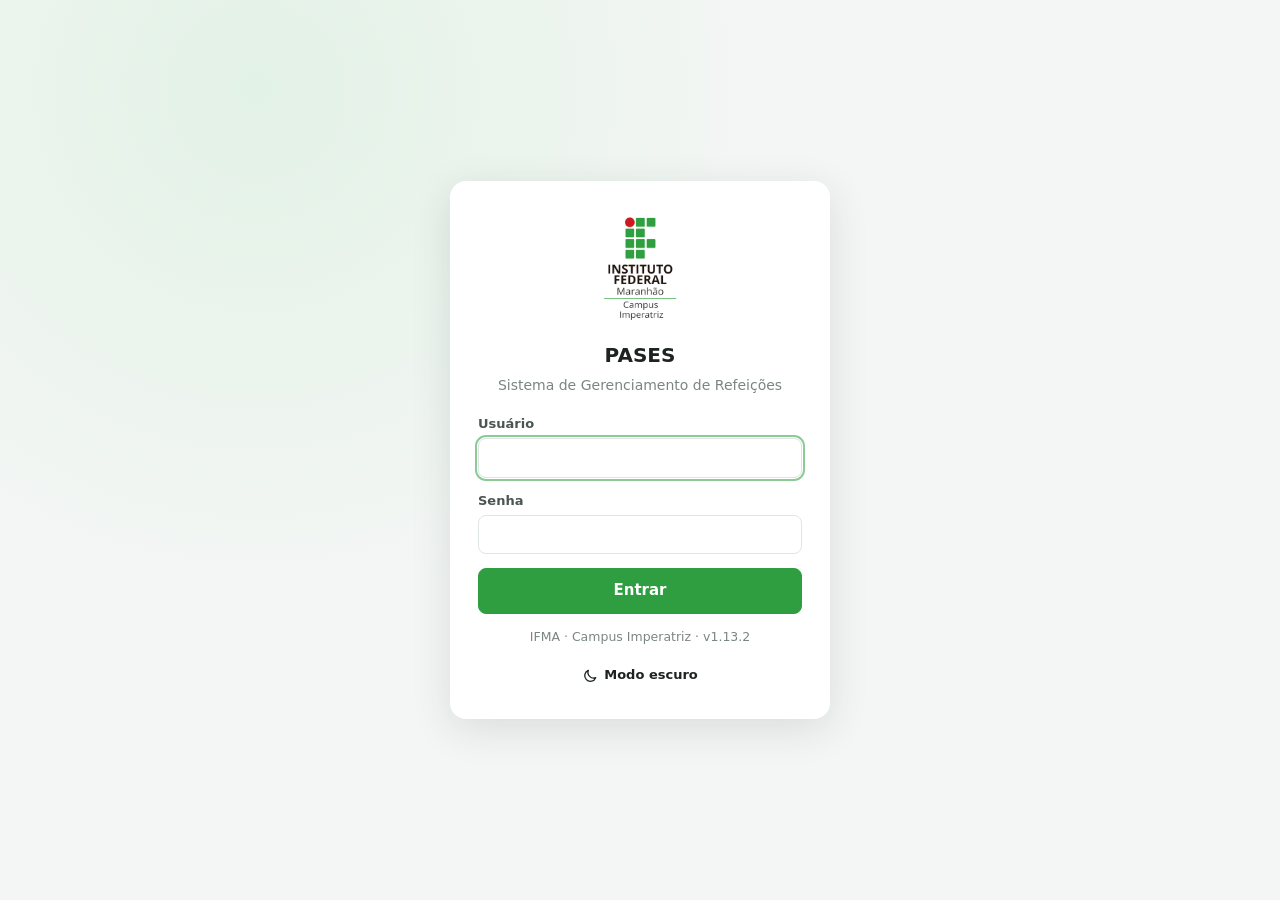
<file: index.html>
<!doctype html>
<html lang="pt-BR">
<head>
  <meta charset="utf-8">
  <meta name="viewport" content="width=device-width, initial-scale=1, viewport-fit=cover">
  <meta name="theme-color" content="#f4f6f5">
  <title>PASES · Gerenciamento de Refeições</title>
  <meta name="description" content="Registro de refeições do Programa de Alimentação Estudantil · IFMA Campus Imperatriz">
  <link rel="icon" href="assets/simbolo-ifma.png">
  <script>
    // aplica o tema antes de desenhar a página, para não piscar em claro quando a escolha é o modo escuro
    try { var t = localStorage.getItem('pases_tema') || (matchMedia('(prefers-color-scheme: dark)').matches ? 'escuro' : 'claro'); document.documentElement.dataset.tema = t; } catch (e) {}
  </script>
  <link rel="stylesheet" href="css/app.css?v=1.13.0">
  <script src="config.js"></script>
</head>
<body>
  <div id="app"><div class="vazio">Carregando…</div></div>
  <div class="avisos" id="avisos" aria-live="polite"></div>
  <script type="module" src="js/app.js"></script>
</body>
</html>
</file>
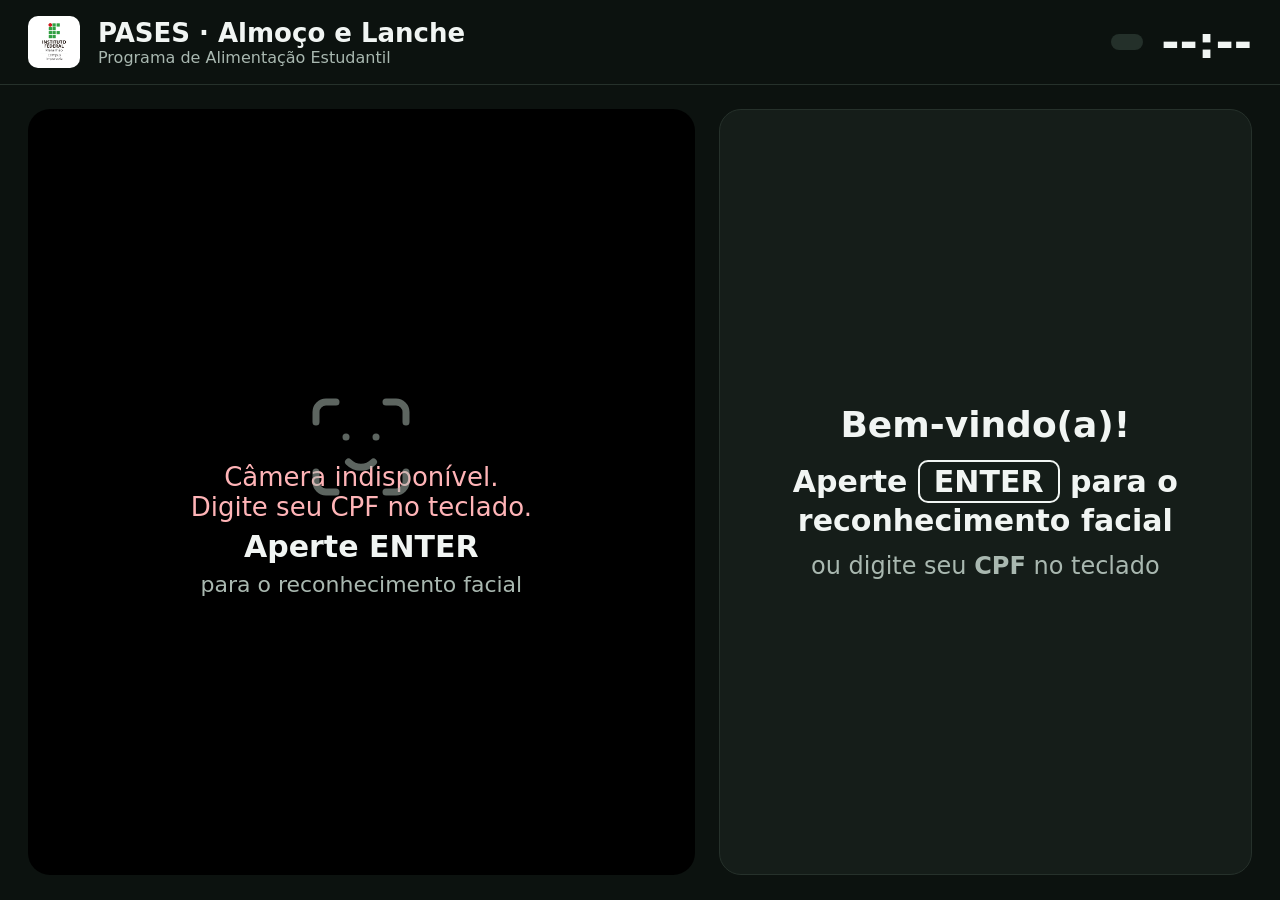
<file: tela-aluno.html>
<!doctype html>
<html lang="pt-BR">
<head>
  <meta charset="utf-8">
  <meta name="viewport" content="width=device-width, initial-scale=1">
  <title>PASES · Tela do aluno</title>
  <link rel="icon" href="assets/simbolo-ifma.png">
  <script src="config.js"></script>
  <style>
    :root { --verde: #2f9e41; --vermelho: #d0262c; --ambar: #e0a33a; --fundo: #0c120f; --cartao: #151d19; --linha: #26312b; --tinta: #f1f5f3; --tinta-2: #a9b8b0; }
    * { box-sizing: border-box; }
    [hidden] { display: none !important; }
    html, body { margin: 0; height: 100%; background: var(--fundo); color: var(--tinta); font-family: system-ui, -apple-system, "Segoe UI", Roboto, Arial, sans-serif; overflow: hidden; }
    .topo { display: flex; align-items: center; gap: 18px; padding: 16px 28px; border-bottom: 1px solid var(--linha); }
    .topo img { height: 52px; }
    .topo h1 { margin: 0; font-size: 26px; font-weight: 700; }
    .topo small { display: block; color: var(--tinta-2); font-size: 16px; font-weight: 500; }
    .topo .espaco { flex: 1; }
    .hora { font-size: 44px; font-weight: 700; font-variant-numeric: tabular-nums; }
    .faixa { padding: 8px 16px; border-radius: 99px; font-weight: 700; font-size: 17px; background: #24302a; }
    .faixa.ok { background: #1d4d2a; color: #b7f0c5; }
    .faixa.fora { background: #5a3d0a; color: #ffd98f; }
    main { display: grid; grid-template-columns: minmax(0, 1.25fr) minmax(0, 1fr); gap: 24px; padding: 24px 28px; height: calc(100vh - 86px); }
    .camera { position: relative; background: #000; border-radius: 22px; overflow: hidden; }
    .camera video, .camera canvas { position: absolute; inset: 0; width: 100%; height: 100%; }
    .camera video { object-fit: contain; transform-origin: center; }
    .camera.espera video, .camera.espera canvas, .camera.espera .dica { visibility: hidden; }
    .camera .repouso { position: absolute; inset: 0; display: none; place-items: center; text-align: center; color: var(--tinta-2); padding: 30px; }
    .camera.espera .repouso { display: grid; }
    .repouso svg { width: 120px; height: 120px; opacity: .55; }
    .repouso b { display: block; font-size: 30px; color: var(--tinta); margin: 18px 0 8px; }
    .repouso span { font-size: 22px; }
    .modalidade { font-size: 30px; font-weight: 800; padding: 14px; border-radius: 16px; background: var(--verde); border: 3px solid #b7f0c5; }
    .modalidade.lanche { background: #3b7dd8; border-color: #c4dcff; }
    .modalidade small { display: block; font-size: 14px; font-weight: 600; letter-spacing: .5px; text-transform: uppercase; opacity: .85; }
    .escolha { display: grid; grid-template-columns: 1fr 1fr; gap: 12px; }
    .escolha .opcao { font-size: 26px; font-weight: 800; padding: 12px; border-radius: 16px; border: 3px solid var(--linha); color: var(--tinta-2); opacity: .55; display: flex; align-items: center; justify-content: center; gap: 10px; }
    .escolha .opcao.sel { opacity: 1; color: #fff; background: var(--verde); border-color: #b7f0c5; transform: scale(1.04); }
    .escolha .opcao.lanche.sel { background: #3b7dd8; border-color: #c4dcff; }
    .escolha .opcao .tecla { font-size: 20px; }
    .escolha-nota { margin: 0; font-size: 18px; color: var(--tinta-2); }
    .escolha-nota b { color: #ffd98f; }
    body.embed .topo, body.embed .barra-ctrl { display: none; }
    body.embed main { height: 100vh; padding: 14px; gap: 14px; }
    .camera .dica { position: absolute; left: 50%; bottom: 22px; transform: translateX(-50%); background: rgba(0,0,0,.65); padding: 10px 22px; border-radius: 99px; font-size: 22px; font-weight: 600; white-space: nowrap; }
    .camera .semcam { position: absolute; inset: 0; display: grid; place-items: center; text-align: center; font-size: 26px; color: #ffb4b7; padding: 30px; }
    .painel { overflow: hidden; background: var(--cartao); border: 1px solid var(--linha); border-radius: 22px; padding: 24px 28px; display: flex; flex-direction: column; justify-content: center; gap: 14px; text-align: center; }
    .painel h2 { margin: 0; font-size: 36px; line-height: 1.15; }
    .painel p { margin: 0; font-size: 24px; color: var(--tinta-2); }
    .painel .grande { font-size: 30px; color: var(--tinta); font-weight: 600; }
    .cpf { font-family: ui-monospace, Consolas, monospace; font-size: 52px; letter-spacing: 4px; background: #0b100d; border: 1px solid var(--linha); border-radius: 16px; padding: 18px; }
    .fotos { display: grid; grid-template-columns: 1fr 1fr; gap: 16px; }
    .fotos.uma { grid-template-columns: 28vh; justify-content: center; }
    .fotos.uma .foto { height: 36vh; }
    .foto { position: relative; height: 30vh; width: 100%; background: #0b100d; border-radius: 16px; overflow: hidden; display: grid; place-items: center; color: var(--tinta-2); font-size: 18px; border: 3px solid transparent; }
    .foto img { position: absolute; inset: 0; width: 100%; height: 100%; object-fit: contain; }
    .foto span { position: absolute; left: 10px; top: 10px; background: rgba(0,0,0,.65); padding: 4px 12px; border-radius: 99px; font-size: 15px; color: #fff; }
    .foto.sem { color: #ffb4b7; font-weight: 700; }
    .icone { width: 84px; height: 84px; flex: none; border-radius: 50%; display: grid; place-items: center; margin: 0 auto; }
    .icone svg { width: 50px; height: 50px; }
    .ok .icone { background: var(--verde); } .erro .icone { background: var(--vermelho); } .aviso .icone { background: var(--ambar); }
    .ok .foto { border-color: var(--verde); }
    .nome { font-size: 32px; font-weight: 800; line-height: 1.15; }
    .sub { font-size: 22px; color: var(--tinta-2); }
    .tecla { display: inline-block; border: 2px solid currentColor; border-radius: 10px; padding: 2px 14px; font-weight: 800; }
    .opcoes { display: grid; grid-template-columns: 1fr 1fr; gap: 14px; }
    .opcao { font-size: 28px; font-weight: 800; padding: 14px; border-radius: 16px; border: 3px solid #36443d; background: #0b100d; }
    .opcao.sel { background: var(--verde); border-color: #b7f0c5; }
    .opcao.sel.lanche { background: #3b7dd8; border-color: #c4dcff; }
    .girando { width: 70px; height: 70px; border: 7px solid #2a3831; border-top-color: var(--verde); border-radius: 50%; margin: 0 auto; animation: g 0.9s linear infinite; }
    @keyframes g { to { transform: rotate(360deg); } }
    .barra-ctrl { position: fixed; right: 12px; bottom: 12px; display: flex; gap: 8px; opacity: 0; transition: opacity .2s; }
    body:hover .barra-ctrl { opacity: 1; }
    .barra-ctrl button { background: #25302b; color: #fff; border: 1px solid #36443d; border-radius: 8px; padding: 8px 14px; font-size: 14px; cursor: pointer; }
    @media (max-width: 900px) { main { grid-template-columns: 1fr; height: auto; } .camera { height: 50vh; } .painel h2 { font-size: 30px; } }
  </style>
</head>
<body>
  <div class="topo">
    <img src="assets/logo-ifma.png" alt="IFMA" style="background:#fff;border-radius:10px;padding:4px">
    <div><h1>PASES · Almoço e Lanche</h1><small>Programa de Alimentação Estudantil</small></div>
    <span class="espaco"></span>
    <span class="faixa" id="faixa"></span>
    <span class="hora" id="hora">--:--</span>
  </div>
  <main>
    <div class="camera espera" id="camera">
      <video id="video" autoplay muted playsinline></video>
      <canvas id="over"></canvas>
      <div class="dica" id="dica">Olhe para a câmera</div>
      <div class="semcam" id="semcam" hidden>Câmera indisponível.<br>Digite seu CPF no teclado.</div>
      <div class="repouso"><div><svg viewBox="0 0 24 24" fill="none" stroke="currentColor" stroke-width="1.4" stroke-linecap="round" stroke-linejoin="round"><path d="M3 7V5a2 2 0 0 1 2-2h2M17 3h2a2 2 0 0 1 2 2v2M21 17v2a2 2 0 0 1-2 2h-2M7 21H5a2 2 0 0 1-2-2v-2"/><path d="M9 10h.01M15 10h.01M9.5 15a3.5 3.5 0 0 0 5 0"/></svg>
        <div id="repouso-txt"><b>Aperte ENTER</b><span>para o reconhecimento facial</span></div></div></div>
    </div>
    <section class="painel" id="painel"></section>
  </main>
  <div class="barra-ctrl"><button id="cheia">Tela cheia</button></div>
  <script type="module" src="js/tela-aluno.js"></script>
</body>
</html>
</file>
<file: css/app.css>
/* PASES Refeições · IFMA Campus Imperatriz */
:root {
  --verde: #2f9e41;
  --verde-escuro: #1f7a2f;
  --verde-claro: #e7f5ea;
  --vermelho: #c81a20;
  --vermelho-claro: #fdecec;
  --ambar: #b86e00;
  --ambar-claro: #fff4df;
  --azul: #2563a8;
  --azul-claro: #e8f0fa;
  --tinta: #1c2320;
  --tinta-2: #4b5651;
  --tinta-3: #7b8681;
  --linha: #dfe5e2;
  --fundo: #f4f6f5;
  --cartao: #ffffff;
  --sombra: 0 1px 2px rgba(20, 30, 25, .06), 0 4px 16px rgba(20, 30, 25, .06);
  --raio: 10px;
  --fonte: system-ui, -apple-system, "Segoe UI", Roboto, "Helvetica Neue", Arial, sans-serif;
  --mono: ui-monospace, "Cascadia Mono", Consolas, monospace;
}
* { box-sizing: border-box; }
html, body { margin: 0; height: 100%; }
body { font-family: var(--fonte); color: var(--tinta); background: var(--fundo); font-size: 15px; line-height: 1.45; }
button, input, select, textarea { font: inherit; color: inherit; }
a { color: var(--azul); }
h1, h2, h3 { margin: 0; line-height: 1.2; }
h1 { font-size: 22px; font-weight: 650; }
h2 { font-size: 17px; font-weight: 650; }
h3 { font-size: 15px; font-weight: 650; }
.oculto, [hidden] { display: none !important; }
.btn svg, .pilula svg, .caixa svg, .kpi svg, h2 svg, .nav svg { width: 16px; height: 16px; flex: none; vertical-align: -3px; }
h2 svg { width: 18px; height: 18px; margin-right: 4px; color: var(--verde); }
.mudo { color: var(--tinta-3); }
.pequeno { font-size: 13px; }
.num { font-variant-numeric: tabular-nums; }
.linha-flex { display: flex; gap: 10px; align-items: center; flex-wrap: wrap; }
.espaco { flex: 1; }

/* ------------------------------------------------ botões e campos */
.btn { display: inline-flex; align-items: center; gap: 6px; border: 1px solid var(--linha); background: #fff;
  padding: 8px 14px; border-radius: 8px; cursor: pointer; font-weight: 550; white-space: nowrap; text-decoration: none; color: var(--tinta); }
.btn:hover { border-color: #c4ccc8; background: #fafbfa; }
.btn:disabled { opacity: .5; cursor: not-allowed; }
.btn.primario { background: var(--verde); border-color: var(--verde); color: #fff; }
.btn.primario:hover { background: var(--verde-escuro); }
.btn.perigo { color: var(--vermelho); border-color: #f0c5c6; }
.btn.perigo:hover { background: var(--vermelho-claro); }
.btn.fantasma { border-color: transparent; background: transparent; }
.btn.pequeno { padding: 5px 10px; font-size: 13px; }
.campo { display: flex; flex-direction: column; gap: 4px; min-width: 0; }
.campo > span { font-size: 13px; color: var(--tinta-2); font-weight: 550; }
input[type=text], input[type=password], input[type=date], input[type=time], input[type=number], input[type=search],
input[type=datetime-local], select, textarea {
  border: 1px solid var(--linha); border-radius: 8px; padding: 8px 10px; background: #fff; min-width: 0; width: 100%; }
input:focus, select:focus, textarea:focus, .btn:focus-visible { outline: 2px solid color-mix(in srgb, var(--verde) 55%, transparent); outline-offset: 1px; }
textarea { resize: vertical; min-height: 70px; }
.check { display: inline-flex; gap: 8px; align-items: center; cursor: pointer; }
.grade { display: grid; gap: 12px; grid-template-columns: repeat(auto-fit, minmax(200px, 1fr)); }

/* ------------------------------------------------ layout do painel */
.shell { display: grid; grid-template-columns: 236px 1fr; min-height: 100vh; }
.lateral { background: #fff; border-right: 1px solid var(--linha); padding: 18px 12px; display: flex; flex-direction: column; gap: 4px;
  position: sticky; top: 0; height: 100vh; overflow-y: auto; }
.marca { display: flex; gap: 10px; align-items: center; padding: 0 8px 18px; }
.marca img { width: 34px; height: 36px; object-fit: contain; }
.marca b { display: block; font-size: 16px; letter-spacing: .2px; }
.marca small { color: var(--tinta-3); font-size: 12px; }
.nav a { display: flex; align-items: center; gap: 10px; padding: 9px 10px; border-radius: 8px; color: var(--tinta-2); text-decoration: none; font-weight: 550; }
.nav a:hover { background: var(--fundo); color: var(--tinta); }
.nav a.ativo { background: var(--verde-claro); color: var(--verde-escuro); }
.nav a .contagem { margin-left: auto; background: var(--vermelho); color: #fff; border-radius: 99px; font-size: 11px; padding: 1px 7px; }
.nav svg { width: 18px; height: 18px; flex: none; }
.usuario-box { margin-top: auto; border-top: 1px solid var(--linha); padding: 12px 8px 0; font-size: 13px; }
.usuario-box b { display: block; }
.conteudo { padding: 24px 28px 48px; min-width: 0; }
.cabecalho { display: flex; align-items: flex-end; gap: 12px; flex-wrap: wrap; margin-bottom: 18px; }
.cabecalho p { margin: 4px 0 0; color: var(--tinta-3); }
.cartao { background: var(--cartao); border: 1px solid var(--linha); border-radius: var(--raio); padding: 16px 18px; box-shadow: var(--sombra); }
.cartao + .cartao { margin-top: 16px; }
.cartao > h2 { margin-bottom: 12px; }
.barra-filtros { display: flex; gap: 10px; flex-wrap: wrap; align-items: flex-end; margin-bottom: 14px; }
.barra-filtros .campo { min-width: 150px; }
.menu-movel { display: none; }

@media (max-width: 860px) {
  .shell { grid-template-columns: 1fr; }
  .lateral { position: fixed; inset: 0 30% 0 0; z-index: 50; transform: translateX(-102%); transition: transform .2s; height: 100%; }
  .lateral.aberta { transform: none; box-shadow: 0 0 0 100vmax rgba(0,0,0,.3); }
  .conteudo { padding: 16px 16px 40px; }
  .menu-movel { display: inline-flex; }
}

/* ------------------------------------------------ indicadores */
.kpis { display: grid; gap: 12px; grid-template-columns: repeat(auto-fit, minmax(170px, 1fr)); margin-bottom: 16px; }
.kpi { background: #fff; border: 1px solid var(--linha); border-radius: var(--raio); padding: 14px 16px; }
.kpi span { font-size: 13px; color: var(--tinta-2); }
.kpi b { display: block; font-size: 28px; font-weight: 650; margin-top: 2px; font-variant-numeric: tabular-nums; }
.kpi small { color: var(--tinta-3); font-size: 12px; }
.kpi.kpi-alerta b { color: var(--vermelho); }
.kpi.kpi-aviso b { color: var(--ambar); }

/* ------------------------------------------------ tabelas */
.tabela-wrap { overflow-x: auto; border: 1px solid var(--linha); border-radius: var(--raio); background: #fff; }
table.tabela { width: 100%; border-collapse: collapse; font-size: 14px; }
.tabela th { text-align: left; font-size: 12px; text-transform: uppercase; letter-spacing: .4px; color: var(--tinta-3); font-weight: 650;
  padding: 10px 12px; border-bottom: 1px solid var(--linha); background: #fafbfa; position: sticky; top: 0; cursor: default; white-space: nowrap; }
.tabela th[data-ord] { cursor: pointer; }
.tabela th[data-ord]:hover { color: var(--tinta); }
.tabela td { padding: 9px 12px; border-bottom: 1px solid #eef2f0; vertical-align: top; }
.tabela tr:last-child td { border-bottom: 0; }
.tabela tbody tr.clicavel { cursor: pointer; }
.tabela tbody tr.clicavel:hover td { background: #f7faf8; }
.tabela td.num, .tabela th.num { text-align: right; }
.tabela tr.sem-foto td { background: var(--vermelho-claro); }
.tabela tr.sem-foto td:first-child { box-shadow: inset 4px 0 0 var(--vermelho); }
.tabela tr.excluido td { color: var(--tinta-3); text-decoration: line-through; background: #f7f7f7; }
.vazio { padding: 28px; text-align: center; color: var(--tinta-3); }
.paginacao { display: flex; gap: 8px; align-items: center; justify-content: flex-end; padding: 10px 2px; font-size: 13px; color: var(--tinta-3); }

.selo { display: inline-flex; align-items: center; gap: 4px; font-size: 11.5px; font-weight: 650; padding: 2px 8px; border-radius: 99px; white-space: nowrap;
  background: #eef1f0; color: var(--tinta-2); }
.selo.verde { background: var(--verde-claro); color: var(--verde-escuro); }
.selo.vermelho { background: var(--vermelho); color: #fff; }
.selo.vermelho-suave { background: var(--vermelho-claro); color: var(--vermelho); }
.selo.ambar { background: var(--ambar-claro); color: var(--ambar); }
.selo.azul { background: var(--azul-claro); color: var(--azul); }
.selo svg { width: 12px; height: 12px; }

/* ------------------------------------------------ abas */
.abas { display: flex; gap: 4px; border-bottom: 1px solid var(--linha); margin-bottom: 16px; overflow-x: auto; }
.abas button { border: 0; background: none; padding: 10px 14px; cursor: pointer; font-weight: 600; color: var(--tinta-3); border-bottom: 2px solid transparent; white-space: nowrap; }
.abas button.ativo { color: var(--verde-escuro); border-bottom-color: var(--verde); }

/* ------------------------------------------------ gráficos */
.grafico { width: 100%; height: auto; display: block; overflow: visible; }
.grafico .eixo { stroke: #cfd6d3; stroke-width: 1; }
.grafico .grade-h { stroke: #eef2f0; stroke-width: 1; }
.grafico text { font-size: 11px; fill: var(--tinta-3); font-family: var(--fonte); }
.grafico .barra { fill: var(--verde); }
.grafico .barra.fora { fill: #e0a33a; }
.grafico .barra.lanche { fill: #3b7dd8; }
.grafico .barra:hover { opacity: .8; }
.dica { position: fixed; pointer-events: none; background: var(--tinta); color: #fff; padding: 6px 9px; border-radius: 6px; font-size: 12.5px; z-index: 200;
  transform: translate(-50%, calc(-100% - 10px)); white-space: nowrap; }
.legenda { display: flex; gap: 14px; font-size: 12.5px; color: var(--tinta-2); margin-top: 6px; }
.legenda i { display: inline-block; width: 10px; height: 10px; border-radius: 3px; margin-right: 5px; vertical-align: -1px; }
.duas-col { display: grid; grid-template-columns: 1fr 1fr; gap: 16px; }
@media (max-width: 1000px) { .duas-col { grid-template-columns: 1fr; } }

/* ------------------------------------------------ modal e avisos */
.fundo-modal { position: fixed; inset: 0; background: rgba(15, 22, 18, .45); display: grid; place-items: center; z-index: 100; padding: 16px; }
.modal { background: #fff; border-radius: 14px; width: min(640px, 100%); max-height: calc(100vh - 32px); overflow: auto; box-shadow: 0 20px 60px rgba(0,0,0,.25); }
.modal.largo { width: min(920px, 100%); }
.modal header { padding: 16px 20px; border-bottom: 1px solid var(--linha); display: flex; align-items: center; gap: 10px; position: sticky; top: 0; background: #fff; z-index: 1; }
.modal header h2 { flex: 1; }
.modal .corpo { padding: 18px 20px; display: flex; flex-direction: column; gap: 14px; }
.modal footer { padding: 14px 20px; border-top: 1px solid var(--linha); display: flex; gap: 10px; justify-content: flex-end; position: sticky; bottom: 0; background: #fff; }
.avisos { position: fixed; right: 16px; bottom: 16px; display: flex; flex-direction: column; gap: 8px; z-index: 300; }
.aviso { background: var(--tinta); color: #fff; padding: 11px 16px; border-radius: 10px; box-shadow: var(--sombra); max-width: 380px; font-size: 14px; animation: sobe .2s; }
.aviso.erro { background: var(--vermelho); }
.aviso.ok { background: var(--verde-escuro); }
@keyframes sobe { from { transform: translateY(8px); opacity: 0; } }
.caixa { border-radius: 8px; padding: 10px 12px; font-size: 14px; }
.caixa.info { background: var(--azul-claro); color: #1b4a80; }
.caixa.aviso-caixa { background: var(--ambar-claro); color: #7a4a00; }
.caixa.erro-caixa { background: var(--vermelho-claro); color: #8d1216; }
.caixa.ok-caixa { background: var(--verde-claro); color: var(--verde-escuro); }

/* ------------------------------------------------ fotos */
.fotos-par { display: grid; grid-template-columns: 1fr 1fr; gap: 12px; }
/* ficha do aluno: caixa em pé, para a foto do SUAP (retrato) aparecer inteira */
.ficha-fotos .foto-box { aspect-ratio: 3 / 4; max-height: 50vh; width: 100%; background: #1b2420; color: #cfd8d3; }
.foto-box { background: #eef1f0; border-radius: 10px; aspect-ratio: 4 / 3; display: grid; place-items: center; overflow: hidden; position: relative; color: var(--tinta-3); font-size: 13px; text-align: center; }
.foto-box img { position: absolute; inset: 0; width: 100%; height: 100%; object-fit: contain; }
.foto-box .rotulo { position: absolute; left: 8px; top: 8px; background: rgba(0,0,0,.6); color: #fff; font-size: 11px; padding: 2px 8px; border-radius: 99px; }
.foto-box.sem { background: var(--vermelho-claro); color: var(--vermelho); font-weight: 650; }
.miniatura { width: 38px; height: 38px; border-radius: 8px; object-fit: cover; background: #eef1f0; display: block; }
.cards-faces { display: grid; gap: 14px; grid-template-columns: repeat(auto-fill, minmax(320px, 1fr)); }
.dl { display: grid; grid-template-columns: 150px 1fr; gap: 6px 12px; font-size: 14px; }
.dl dt { color: var(--tinta-3); }
.dl dd { margin: 0; }

/* ------------------------------------------------ login */
.tela-login { min-height: 100vh; display: grid; place-items: center; padding: 16px;
  background: radial-gradient(circle at 20% 10%, #e3f2e6, transparent 40%), var(--fundo); }
.login-cartao { width: min(380px, 100%); background: #fff; border-radius: 16px; padding: 28px; box-shadow: 0 10px 40px rgba(20,40,30,.12); display: flex; flex-direction: column; gap: 14px; }
.login-cartao img { width: 120px; align-self: center; }
.login-cartao h1 { text-align: center; font-size: 20px; }
.login-cartao p { text-align: center; margin: -6px 0 6px; color: var(--tinta-3); font-size: 14px; }

/* ------------------------------------------------ balcão (tela do operador) */
.balcao { height: 100vh; display: grid; grid-template-rows: auto 1fr; background: #0f1512; color: #eef3f0; overflow: hidden; }
.balcao-topo { display: flex; align-items: center; gap: 14px; padding: 10px 16px; background: #161e1a; border-bottom: 1px solid #25302b; flex-wrap: wrap; }
.balcao-topo img { height: 32px; }
.balcao-topo .btn { padding: 7px 10px; font-size: 13px; }
@media (max-width: 1500px) { .balcao-topo { gap: 6px; padding: 8px 10px; } .balcao-topo .relogio { font-size: 22px; } .balcao-topo .pilula { font-size: 11.5px; padding: 4px 8px; } .balcao-topo .btn { padding: 6px 8px; font-size: 12.5px; } .balcao-topo .titulo small { display: none; } }
.balcao-topo .titulo b { display: block; font-size: 16px; }
.balcao-topo .titulo small { color: #9fb0a8; font-size: 12px; }
.relogio { font-size: 26px; font-weight: 650; font-variant-numeric: tabular-nums; letter-spacing: .5px; }
.pilula { display: inline-flex; align-items: center; gap: 6px; padding: 5px 11px; border-radius: 99px; font-size: 13px; font-weight: 650; background: #25302b; color: #cfe0d7; }
.pilula.ok { background: #1d4d2a; color: #b7f0c5; }
.pilula.aviso { background: #5a3d0a; color: #ffd98f; }
.pilula.erro { background: #5c1618; color: #ffc1c3; }
.pilula i { width: 8px; height: 8px; border-radius: 50%; background: currentColor; display: inline-block; }
.balcao .btn { background: #202a25; border-color: #2e3a34; color: #e6eee9; }
.balcao .btn:hover { background: #2a3630; }
.balcao .btn.primario { background: var(--verde); border-color: var(--verde); color: #fff; }
.balcao-corpo { display: grid; grid-template-columns: minmax(0, 1.5fr) minmax(340px, 1fr); gap: 16px; padding: 16px; min-height: 0; }
.camera-area { position: relative; background: #000; border-radius: 14px; overflow: hidden; display: grid; place-items: center; min-height: 0; }
.camera-area video { width: 100%; height: 100%; object-fit: contain; }
.camera-area video.espelho, .camera-area canvas.espelho { transform: scaleX(-1); }
.camera-area canvas.sobreposicao { position: absolute; inset: 0; width: 100%; height: 100%; pointer-events: none; }
.camera-status { position: absolute; left: 14px; bottom: 14px; right: 14px; display: flex; gap: 8px; flex-wrap: wrap; }
.camera-falha { position: absolute; inset: 0; display: grid; place-items: center; text-align: center; padding: 24px; background: #1a1112; color: #ffc1c3; }
.camera-falha b { font-size: 22px; display: block; margin-bottom: 8px; }
.painel-direito { display: flex; flex-direction: column; gap: 14px; min-height: 0; }
.caixa-escura { background: #161e1a; border: 1px solid #25302b; border-radius: 14px; padding: 16px; }
.mensagem-balcao { font-size: 20px; font-weight: 650; min-height: 58px; }
.mensagem-balcao small { display: block; font-size: 14px; font-weight: 500; color: #9fb0a8; margin-top: 4px; }
.cpf-visor { font-family: var(--mono); font-size: 34px; letter-spacing: 2px; text-align: center; padding: 12px; border-radius: 10px; background: #0b100d; border: 1px solid #2e3a34; min-height: 66px; }
.tipos { display: grid; grid-template-columns: 1fr 1fr; gap: 10px; margin-top: 10px; }
.tipos button { padding: 16px 8px; font-size: 20px; font-weight: 700; border-radius: 12px; border: 2px solid #3a4a42; background: #202a25; color: #eef3f0; cursor: pointer; }
.tipos button b { display: inline-block; min-width: 30px; padding: 0 6px; margin-right: 6px; border: 2px solid currentColor; border-radius: 8px; }
.tipos button:hover { background: #2a3630; }
.tipos button.sel { background: var(--verde); border-color: #b7f0c5; box-shadow: 0 0 0 3px rgba(47,158,65,.35); }
.teclado { display: grid; grid-template-columns: repeat(3, 1fr); gap: 8px; margin-top: 10px; }
.teclado button { padding: 14px 0; font-size: 22px; font-weight: 650; border-radius: 10px; border: 1px solid #2e3a34; background: #202a25; color: #eef3f0; cursor: pointer; }
.teclado button:hover { background: #2a3630; }
.teclado button.ok { background: var(--verde); border-color: var(--verde); }
.teclado button.apagar { font-size: 16px; }
.ultimos { flex: 1; min-height: 0; overflow: auto; }
.ultimos ul { list-style: none; margin: 0; padding: 0; }
.ultimos li { display: flex; gap: 10px; align-items: center; padding: 7px 0; border-bottom: 1px solid #222c27; font-size: 14px; }
.ultimos li .hora { font-variant-numeric: tabular-nums; color: #9fb0a8; width: 46px; }
.ultimos li .nome { flex: 1; min-width: 0; overflow: hidden; text-overflow: ellipsis; white-space: nowrap; }
.ultimos li.sem-foto { color: #ffb4b7; }
.resultado-overlay { position: absolute; inset: 0; display: grid; place-items: center; background: rgba(8, 12, 10, .82); z-index: 5; padding: 20px; }
.resultado-cartao { background: #fff; color: var(--tinta); border-radius: 18px; padding: 26px 30px; width: min(620px, 100%); text-align: center; box-shadow: 0 30px 80px rgba(0,0,0,.5); }
.resultado-cartao .icone { width: 72px; height: 72px; border-radius: 50%; display: grid; place-items: center; margin: 0 auto 12px; color: #fff; }
.resultado-cartao .icone svg { width: 40px; height: 40px; }
.resultado-cartao.ok .icone { background: var(--verde); }
.resultado-cartao.erro .icone { background: var(--vermelho); }
.resultado-cartao.aviso .icone { background: var(--ambar); }
.resultado-cartao h2 { font-size: 26px; }
.resultado-cartao p { font-size: 17px; color: var(--tinta-2); margin: 8px 0 0; }
.resultado-cartao .fotos-par { margin-top: 16px; }
@media (max-width: 900px) { .balcao-corpo { grid-template-columns: 1fr; overflow: auto; } .camera-area { min-height: 300px; } }

/* ------------------------------------------------ impressão */
@media print {
  .lateral, .barra-filtros, .abas, .nao-imprimir, .btn { display: none !important; }
  .shell { display: block; }
  .conteudo { padding: 0; }
  .cartao { box-shadow: none; break-inside: avoid; }
  body { background: #fff; }
  .so-impressao { display: block !important; }
}
.so-impressao { display: none; }

/* v1.4: modalidade do aluno no balcão e pedido de troca */
.modalidade-balcao { margin-top: 10px; padding: 12px 14px; border-radius: 12px; font-size: 24px; font-weight: 800; text-align: center; border: 2px solid #b7f0c5; background: var(--verde); color: #fff; }
.modalidade-balcao.lanche { background: #3b7dd8; border-color: #c4dcff; }
.modalidade-balcao small { display: block; font-size: 12px; font-weight: 600; opacity: .85; text-transform: uppercase; letter-spacing: .5px; }
.lista-busca { display: grid; gap: 4px; margin: 4px 0; }
.item-busca { text-align: left; padding: 8px 10px; border: 1px solid var(--linha, #dfe6e1); border-radius: 8px; background: #fff; cursor: pointer; font: inherit; }
.item-busca:hover { background: #eef6f0; }
.troca-seta { font-weight: 700; color: var(--tinta-2, #55625b); }
/* v1.5: indicador de conexão clicável no balcão */
button.pilula.clicavel { border: 0; cursor: pointer; font: inherit; font-size: 13px; font-weight: 650; }
button.pilula.clicavel:hover { filter: brightness(1.2); }
.pilula.clicavel svg { width: 14px; height: 14px; opacity: .85; }
.pilula.verificando svg { animation: gira .8s linear infinite; }
@keyframes gira { to { transform: rotate(360deg); } }
.tabela td.sel, .tabela th.sel { width: 28px; text-align: center; }
/* v1.6: balcão espelha a tela do aluno; teclado numérico em janela flutuante */
.balcao.balcao-espelho { display: flex; flex-direction: column; height: 100vh; }
.balcao-status { display: flex; align-items: center; gap: 12px; padding: 6px 16px; min-height: 34px; background: #111a15; border-bottom: 1px solid #26312b; color: #cfe0d7; font-size: 14px; }
.balcao-status small { color: #a9b8b0; margin-left: 8px; }
.balcao-status .caixa { margin: 0 0 0 auto; padding: 4px 10px; }
.balcao-corpo-espelho { position: relative; flex: 1; min-height: 0; }
.balcao-corpo-espelho iframe { position: absolute; inset: 0; width: 100%; height: 100%; border: 0; background: #0c120f; }
.balcao-corpo-espelho .camera-falha { position: absolute; top: 12px; left: 50%; transform: translateX(-50%); z-index: 5; }
.video-oculto { position: fixed; right: 0; bottom: 0; width: 4px; height: 4px; opacity: 0.01; pointer-events: none; }
.teclado-pop { position: absolute; right: 18px; bottom: 18px; z-index: 6; width: 300px; background: #151d19; border: 1px solid #36443d; border-radius: 16px; padding: 12px; box-shadow: 0 12px 40px rgba(0,0,0,.5); }
.teclado-pop .cpf-visor { margin-bottom: 8px; min-height: 44px; }
.teclado-pop .teclado button { padding: 12px 0; font-size: 22px; }
.balcao .btn.ativo { background: #2f9e41; color: #fff; border-color: #2f9e41; }
.lista-hoje { list-style: none; margin: 0; padding: 0; max-height: 60vh; overflow: auto; }
.lista-hoje li { display: flex; gap: 8px; align-items: center; padding: 6px 0; border-bottom: 1px solid var(--linha, #e3e8e5); }
.lista-hoje .hora { font-variant-numeric: tabular-nums; font-weight: 700; min-width: 48px; }
.lista-hoje .nome { flex: 1; }

/* ================================================================ v1.13: tema claro/escuro e celular
   O tema fica em <html data-tema="claro|escuro"> (botão no menu e na tela de login).
   O balcão tem cores próprias e não muda com o tema. */
:root { --superficie: #ffffff; --superficie-2: #fafbfa; --linha-suave: #eef2f0; --neutro: #eef1f0; color-scheme: light; }
:root[data-tema=escuro] {
  color-scheme: dark;
  --verde: #37ad4d; --verde-escuro: #8fe0a0; --verde-claro: #16301c;
  --vermelho: #ff7b7f; --vermelho-claro: #3b1b1c;
  --ambar: #f2b955; --ambar-claro: #3a2c10;
  --azul: #86b8f2; --azul-claro: #15283e;
  --tinta: #e9efeb; --tinta-2: #bcc8c1; --tinta-3: #8f9b94;
  --linha: #2c3731; --fundo: #0f1512; --cartao: #18201c;
  --superficie: #18201c; --superficie-2: #1e2823; --linha-suave: #242d28; --neutro: #27312c;
  --sombra: 0 1px 2px rgba(0, 0, 0, .45), 0 4px 16px rgba(0, 0, 0, .3);
}
.legenda { flex-wrap: wrap; }
.usuario-box .btn svg { width: 15px; height: 15px; }

/* superfícies que eram brancas fixas */
[data-tema=escuro] :is(.shell, .fundo-modal, .tela-login) :is(.lateral, .kpi, .tabela-wrap, .modal, .modal header, .modal footer, .login-cartao, .item-busca) { background: var(--superficie); }
[data-tema=escuro] .tela-login { background: radial-gradient(circle at 20% 10%, #15301c, transparent 40%), var(--fundo); }
[data-tema=escuro] :is(.shell, .fundo-modal, .tela-login) .btn:not(.primario):not(.fantasma) { background: var(--superficie-2); border-color: var(--linha); color: var(--tinta); }
[data-tema=escuro] :is(.shell, .fundo-modal, .tela-login) .btn:not(.primario):not(.fantasma):hover { background: #28332d; border-color: #414e47; }
[data-tema=escuro] :is(.shell, .fundo-modal, .tela-login) .btn.fantasma { color: var(--tinta-2); }
[data-tema=escuro] :is(.shell, .fundo-modal, .tela-login) .btn.fantasma:hover { color: var(--tinta); }
[data-tema=escuro] :is(.shell, .fundo-modal, .tela-login) .btn.perigo:not(.primario) { color: var(--vermelho); border-color: #5c2c2e; }
[data-tema=escuro] :is(.shell, .fundo-modal, .tela-login) .btn.perigo:not(.primario):hover { background: var(--vermelho-claro); }
[data-tema=escuro] :is(.shell, .fundo-modal, .tela-login) .btn.primario { color: #fff; }
[data-tema=escuro] :is(.shell, .fundo-modal, .tela-login) .btn.primario:hover { background: #2f9e41; }
[data-tema=escuro] :is(.shell, .fundo-modal, .tela-login) :is(input[type=text], input[type=password], input[type=date], input[type=time], input[type=number], input[type=search], input[type=datetime-local], select, textarea) { background: #111814; border-color: var(--linha); color: var(--tinta); }
[data-tema=escuro] :is(.shell, .fundo-modal) .nav a:hover { background: var(--superficie-2); }
[data-tema=escuro] :is(.shell, .fundo-modal) .nav a .contagem,
[data-tema=escuro] :is(.shell, .fundo-modal) .selo.vermelho { background: #c81a20; color: #fff; }
[data-tema=escuro] :is(.shell, .fundo-modal) .selo:not(.verde):not(.vermelho):not(.vermelho-suave):not(.ambar):not(.azul) { background: var(--neutro); }
[data-tema=escuro] :is(.shell, .fundo-modal) .tabela th { background: var(--superficie-2); }
[data-tema=escuro] :is(.shell, .fundo-modal) .tabela td { border-bottom-color: var(--linha-suave); }
[data-tema=escuro] :is(.shell, .fundo-modal) .tabela tbody tr.clicavel:hover td { background: #202a25; }
[data-tema=escuro] :is(.shell, .fundo-modal) .tabela tr.excluido td { background: #1b211e; }
[data-tema=escuro] :is(.shell, .fundo-modal) .grafico .eixo { stroke: #414e47; }
[data-tema=escuro] :is(.shell, .fundo-modal) .grafico .grade-h { stroke: #28322d; }
[data-tema=escuro] :is(.shell, .fundo-modal) .foto-box:not(.sem), [data-tema=escuro] :is(.shell, .fundo-modal) .miniatura { background: #222c27; }
[data-tema=escuro] :is(.shell, .fundo-modal) .item-busca:hover { background: #202a25; }
[data-tema=escuro] :is(.shell, .fundo-modal, .tela-login) .caixa.info { color: #c2dbf8; }
[data-tema=escuro] :is(.shell, .fundo-modal, .tela-login) .caixa.aviso-caixa { color: #f5d596; }
[data-tema=escuro] :is(.shell, .fundo-modal, .tela-login) .caixa.erro-caixa { color: #ffc0c2; }
[data-tema=escuro] .dica { background: #e9efeb; color: #0f1512; }
[data-tema=escuro] .aviso { background: #2b352f; color: #fff; }
[data-tema=escuro] .aviso.erro { background: #a8191e; }
[data-tema=escuro] .aviso.ok { background: #1f7a2f; }
/* o cartão de resultado do balcão é sempre claro: mantém a tinta escura mesmo com o tema escuro ligado */
[data-tema=escuro] .balcao .resultado-cartao { --tinta: #1c2320; --tinta-2: #4b5651; --tinta-3: #7b8681; --vermelho: #c81a20; --ambar: #b86e00; --verde: #2f9e41; }

/* ---------------------------------------------------------------- celular */
@media (max-width: 860px) {
  body { font-size: 14.5px; }
  h1 { font-size: 19px; }
  h2 { font-size: 16px; }
  .lateral { inset: 0 auto 0 0; width: min(290px, 84vw); padding-bottom: calc(18px + env(safe-area-inset-bottom)); }
  .conteudo { padding: 12px 12px calc(40px + env(safe-area-inset-bottom)); }
  .cabecalho { align-items: center; gap: 10px; margin-bottom: 12px; }
  .cabecalho > div:not(.linha-flex) { flex: 1; min-width: 0; }
  .cabecalho p { font-size: 12.5px; display: -webkit-box; -webkit-line-clamp: 2; -webkit-box-orient: vertical; overflow: hidden; }
  .cabecalho .linha-flex { width: 100%; gap: 8px; }
  .cabecalho .linha-flex .btn { flex: 1 1 auto; justify-content: center; }
  .menu-movel { padding: 9px 11px; }
  .kpis { grid-template-columns: repeat(2, minmax(0, 1fr)); gap: 8px; }
  .kpi { padding: 10px 12px; }
  .kpi b { font-size: 21px; white-space: normal; overflow-wrap: anywhere; }
  .conteudo .fin .kpis { grid-template-columns: repeat(2, minmax(0, 1fr)); }
  .conteudo .fin .kpi b { font-size: 18px; white-space: normal; }
  .barra-filtros { gap: 8px; }
  .barra-filtros .campo { min-width: 0; flex: 1 1 140px; }
  .barra-filtros > .linha-flex { flex: 1 1 100%; }
  .barra-filtros > .linha-flex .campo { flex: 1 1 140px; }
  .barra-filtros .btn { flex: 1 1 auto; justify-content: center; }
  /* 16px evita o zoom automático do iPhone ao tocar num campo */
  input[type=text], input[type=password], input[type=date], input[type=time], input[type=number], input[type=search], input[type=datetime-local], select, textarea { font-size: 16px; }
  .cartao { padding: 12px; overflow-x: auto; -webkit-overflow-scrolling: touch; }
  .cartao + .cartao { margin-top: 12px; }
  /* os gráficos são desenhados mais estreitos no celular (graficos.js) e cabem inteiros na tela */
  .grafico { min-width: 0; }
  table.tabela { font-size: 13px; }
  .tabela th { padding: 8px; font-size: 11px; }
  .tabela td { padding: 7px 8px; }
  .abas { margin-bottom: 12px; }
  .abas button { padding: 9px 11px; }
  .fundo-modal { padding: 8px; align-items: end; }
  .modal, .modal.largo { width: 100%; max-height: calc(100vh - 16px); max-height: calc(100dvh - 16px); border-radius: 14px 14px 10px 10px; }
  .modal header, .modal .corpo, .modal footer { padding-left: 14px; padding-right: 14px; }
  .modal footer { flex-wrap: wrap; }
  .modal footer .btn { flex: 1 1 auto; justify-content: center; }
  .dl { grid-template-columns: 112px 1fr; }
  .cards-faces { grid-template-columns: 1fr; }
  .avisos { left: 12px; right: 12px; bottom: calc(12px + env(safe-area-inset-bottom)); }
  .aviso { max-width: none; }
  .fin-nav h2 { font-size: 14.5px; }
  .fin-seg button { padding: 7px 10px; }
  .paginacao { flex-wrap: wrap; justify-content: center; }
  .login-cartao { padding: 22px 18px; }
}
@media (max-width: 420px) {
  .fotos-par { gap: 8px; }
  .kpi span { font-size: 12px; }
}

/* v1.13.1: no celular o balcão não é usado, então o atalho do Painel some */
@media (max-width: 860px) { a.btn[href="#/balcao"] { display: none !important; } }
</file>
